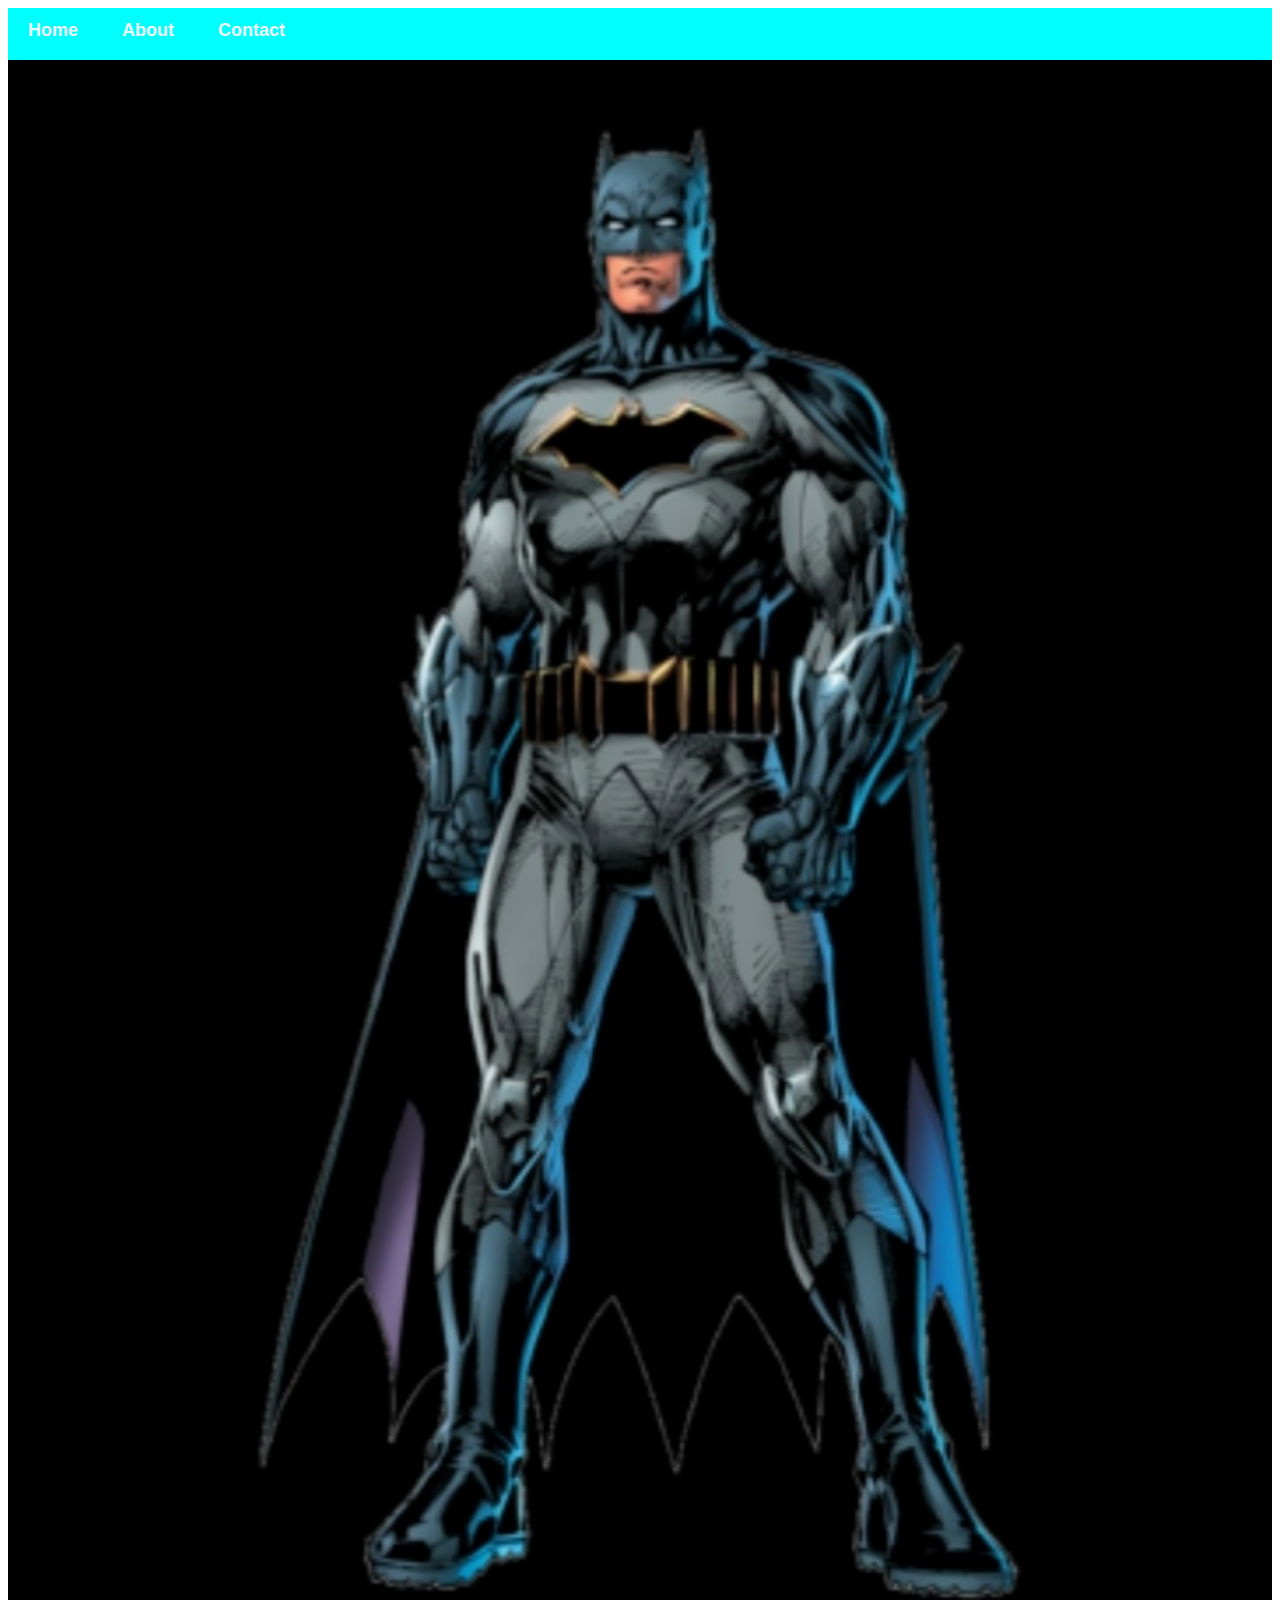
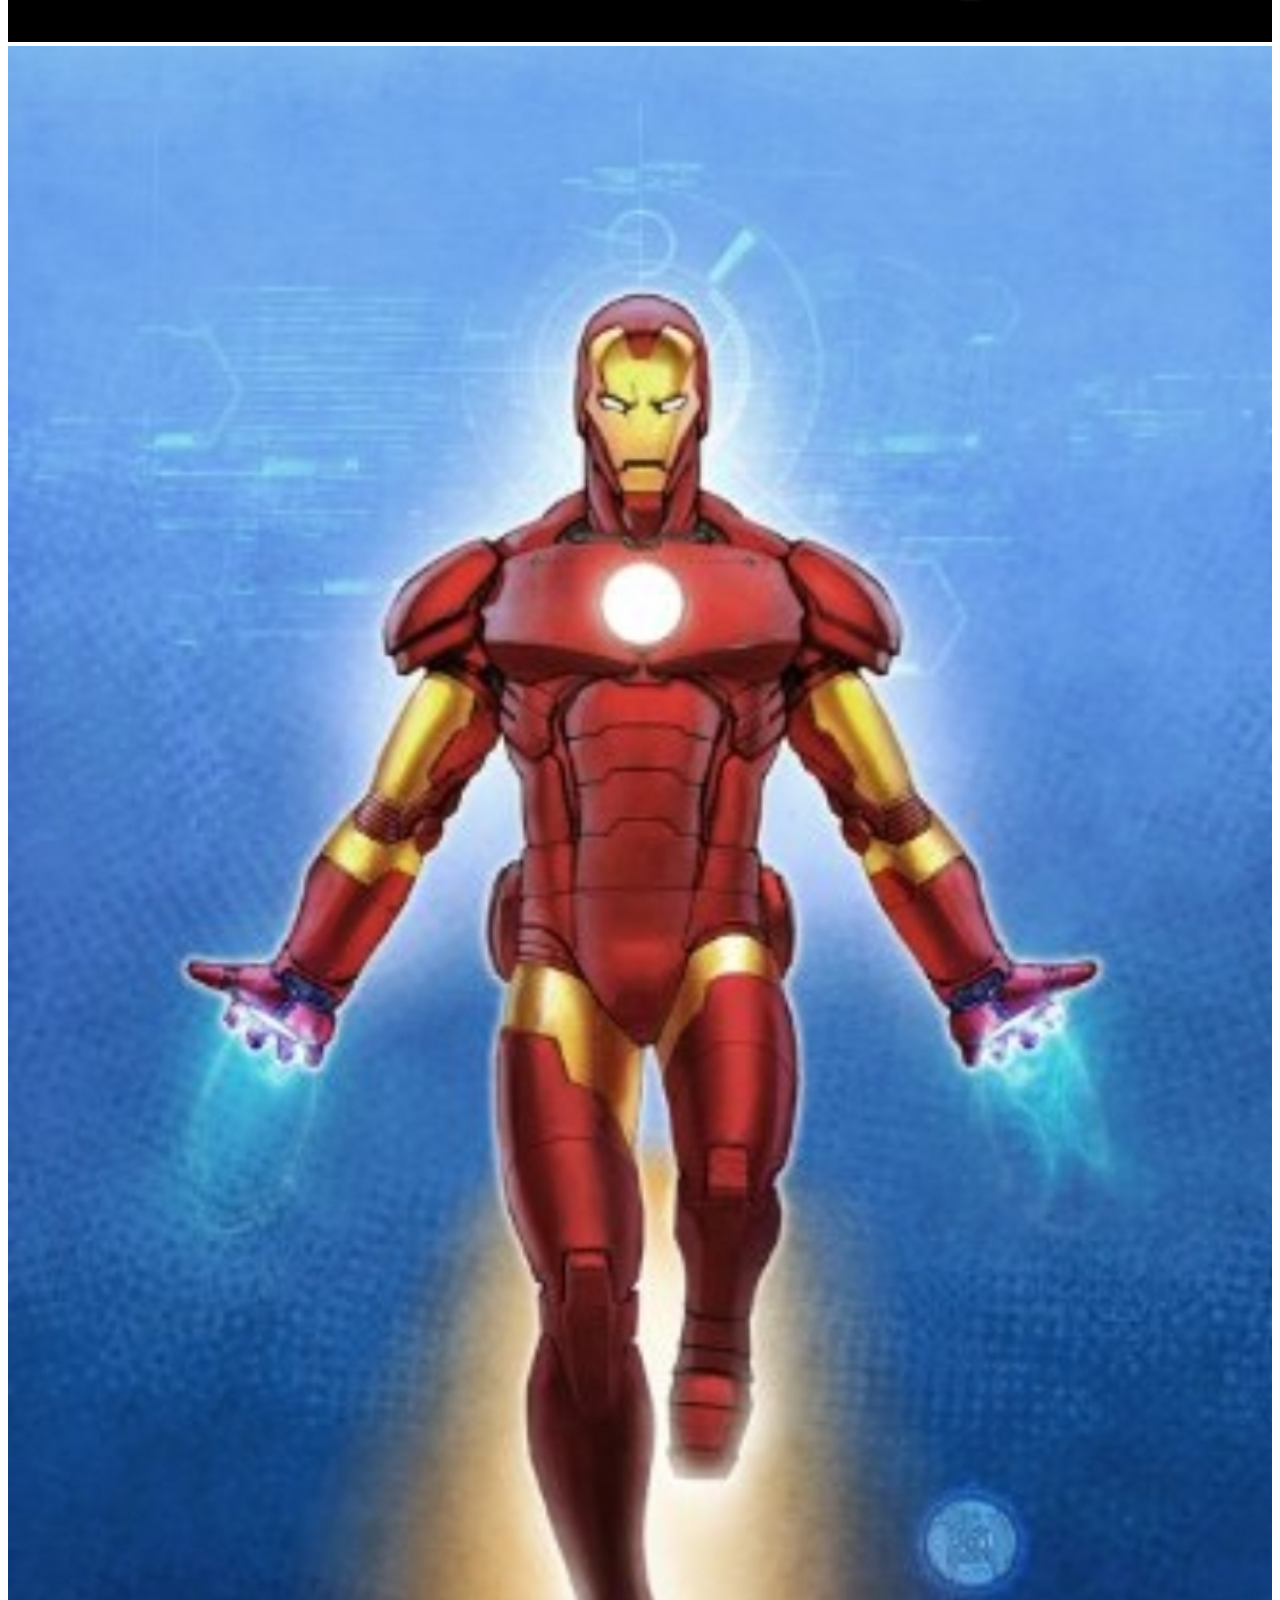
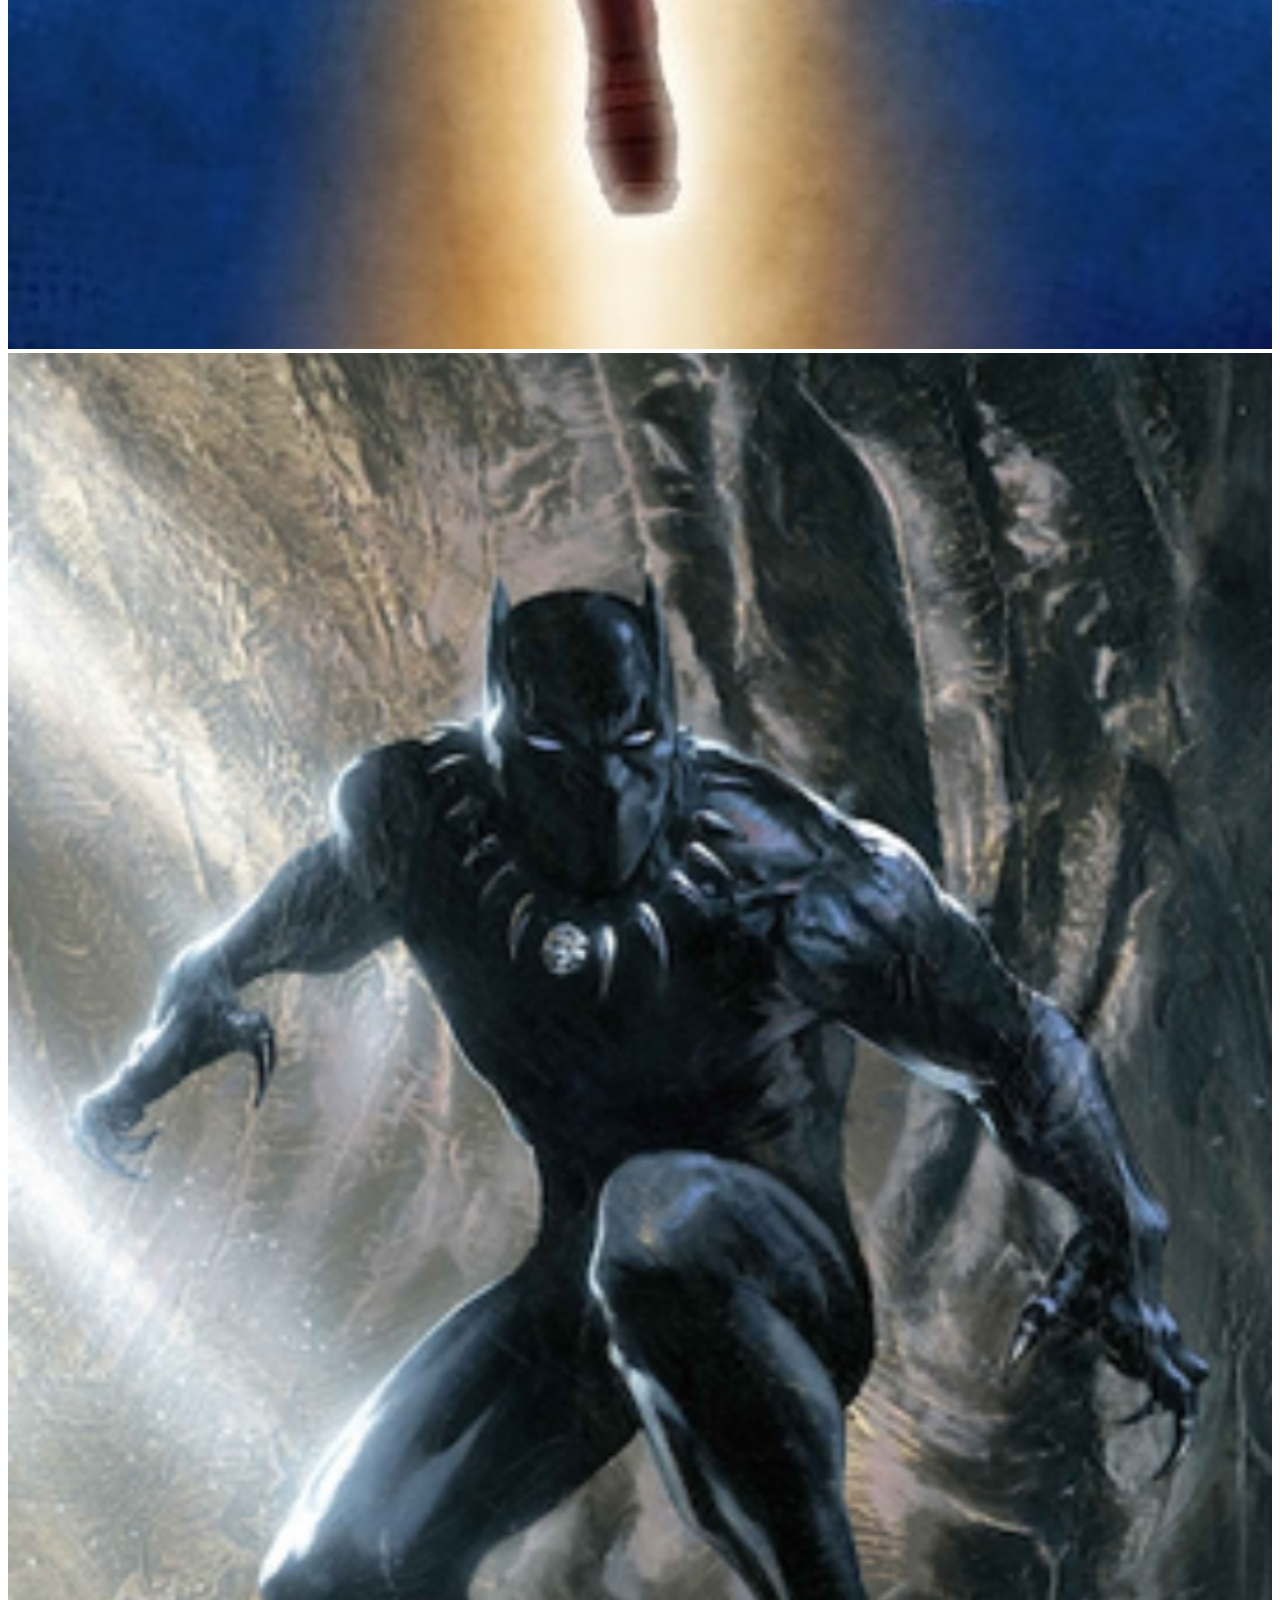
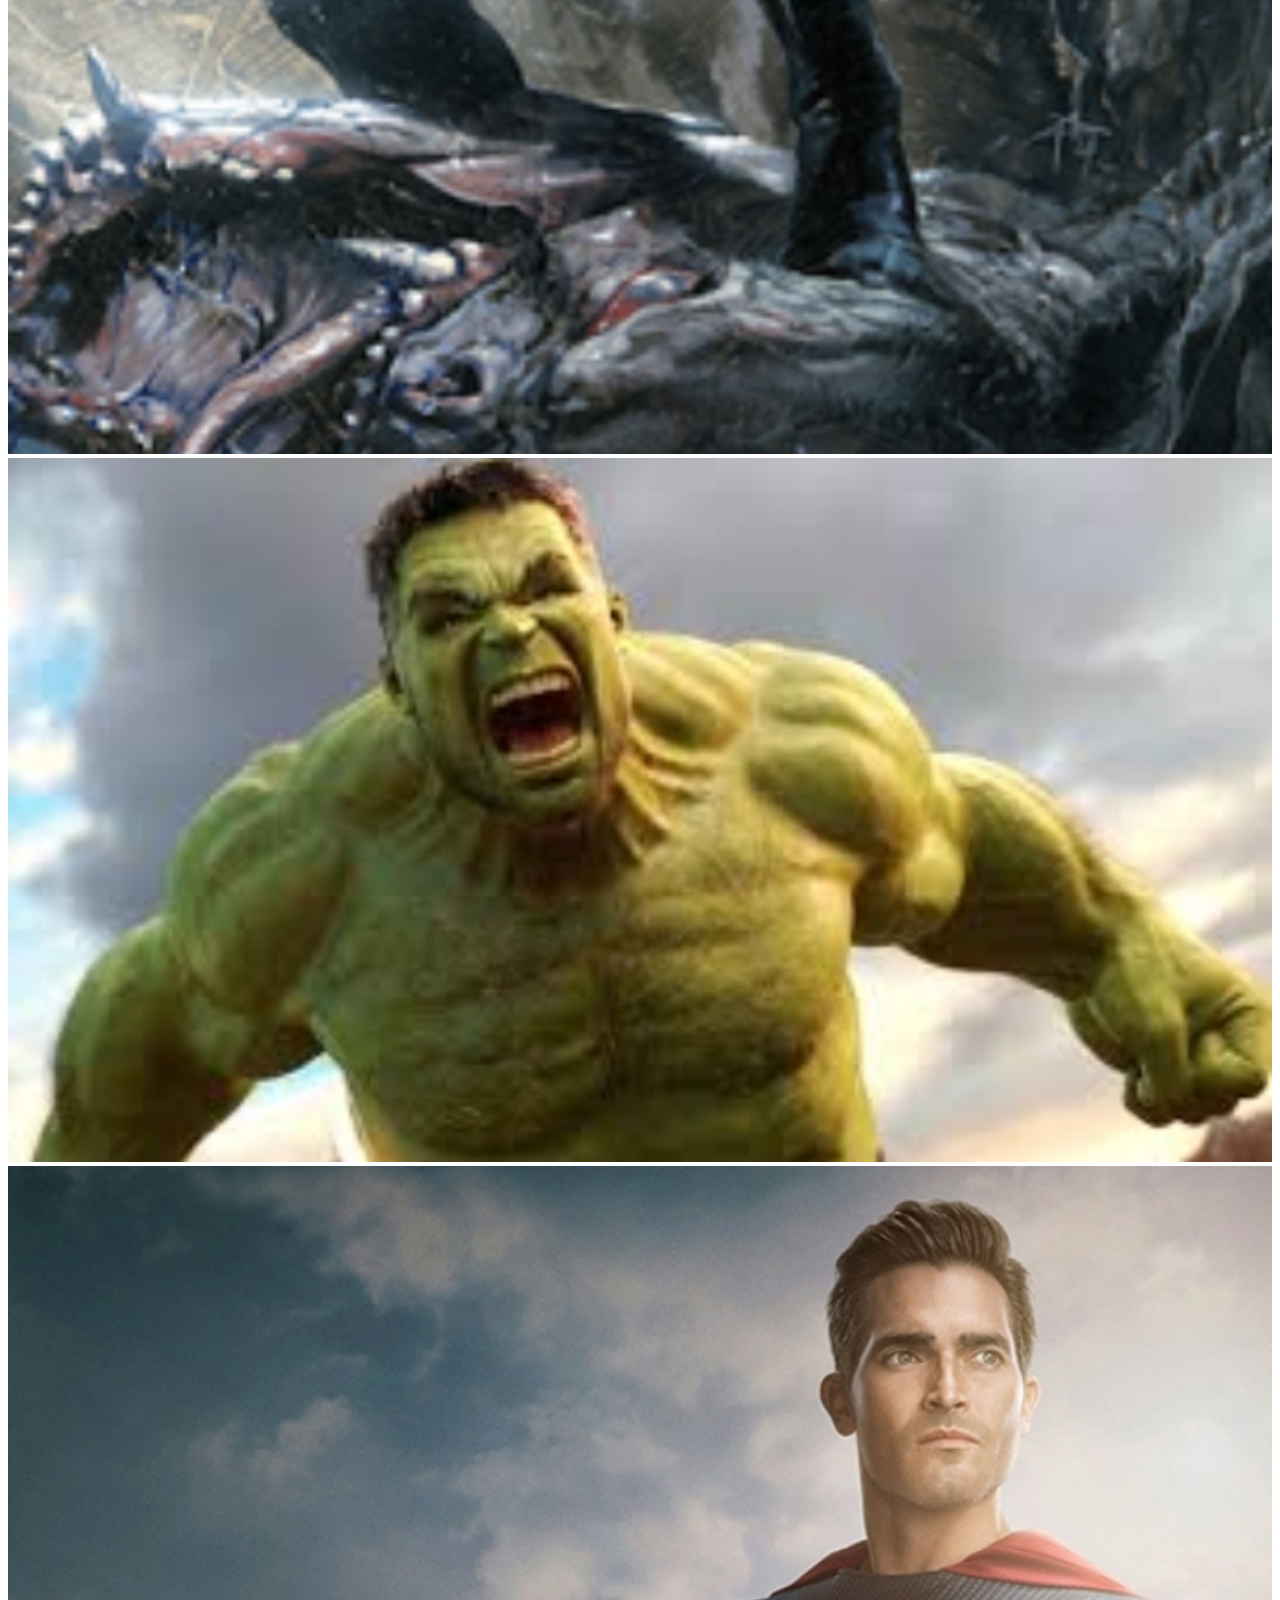
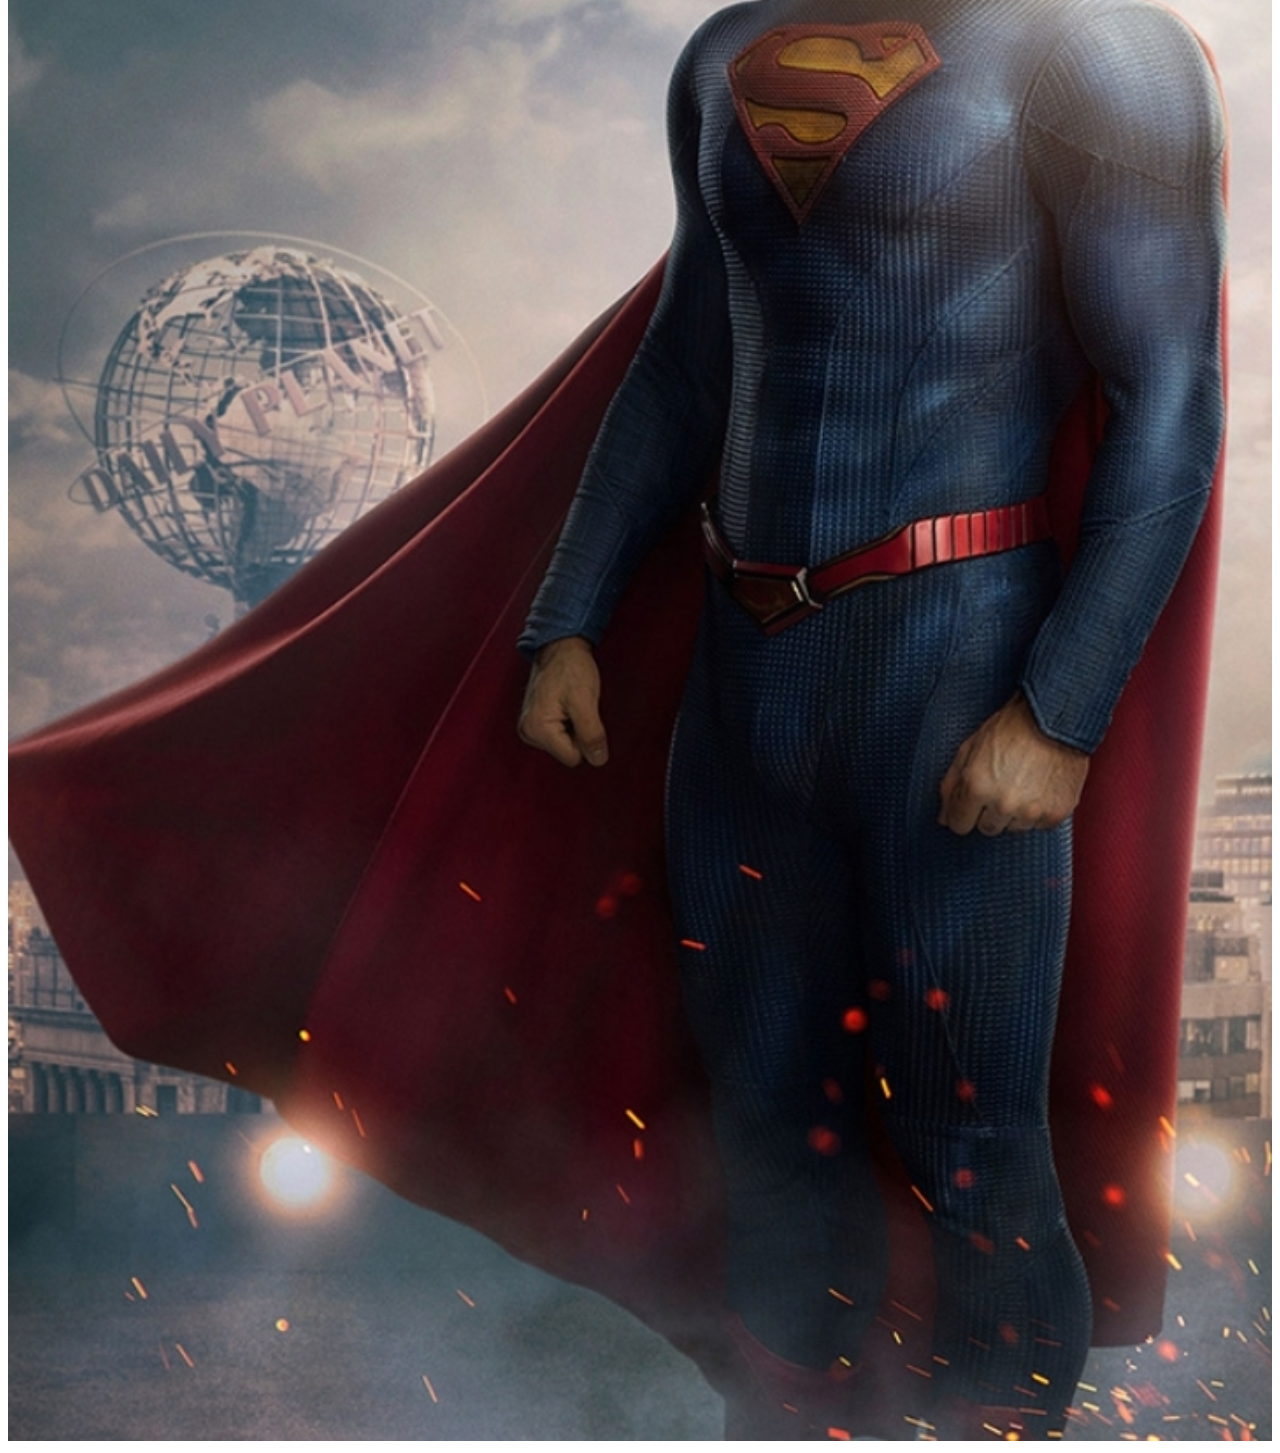
<file: index.html>
<!DOCTYPE html>
<html>
    <head>
        <link rel='stylesheet' href='style.css'>
    </head>
    <body>
        <div id="menu">
            <a href="index.html">Home</a>
            <a href="about.html">About</a>
            <a href="contact.html">Contact</a>
        </div>
        <div class='gallery'>
            <a href="avenger-1.html"><img src='images/Batman.jpg'/></a>
            <br>
            <a href="avenger-2.html"><img src='images/Ironman.jpg'/></a>
            <a href='avenger-3.html'><img src="images/Black%20panther%20.jpg"/></a>
            <a href='avenger-4.html'><img src='images/Hulk.jpg'/></a>
           <a href='avenger-5.html'><img src='images/Superman%20.jpg'/></a>  
        </div>
    </body>
</html>
</file>
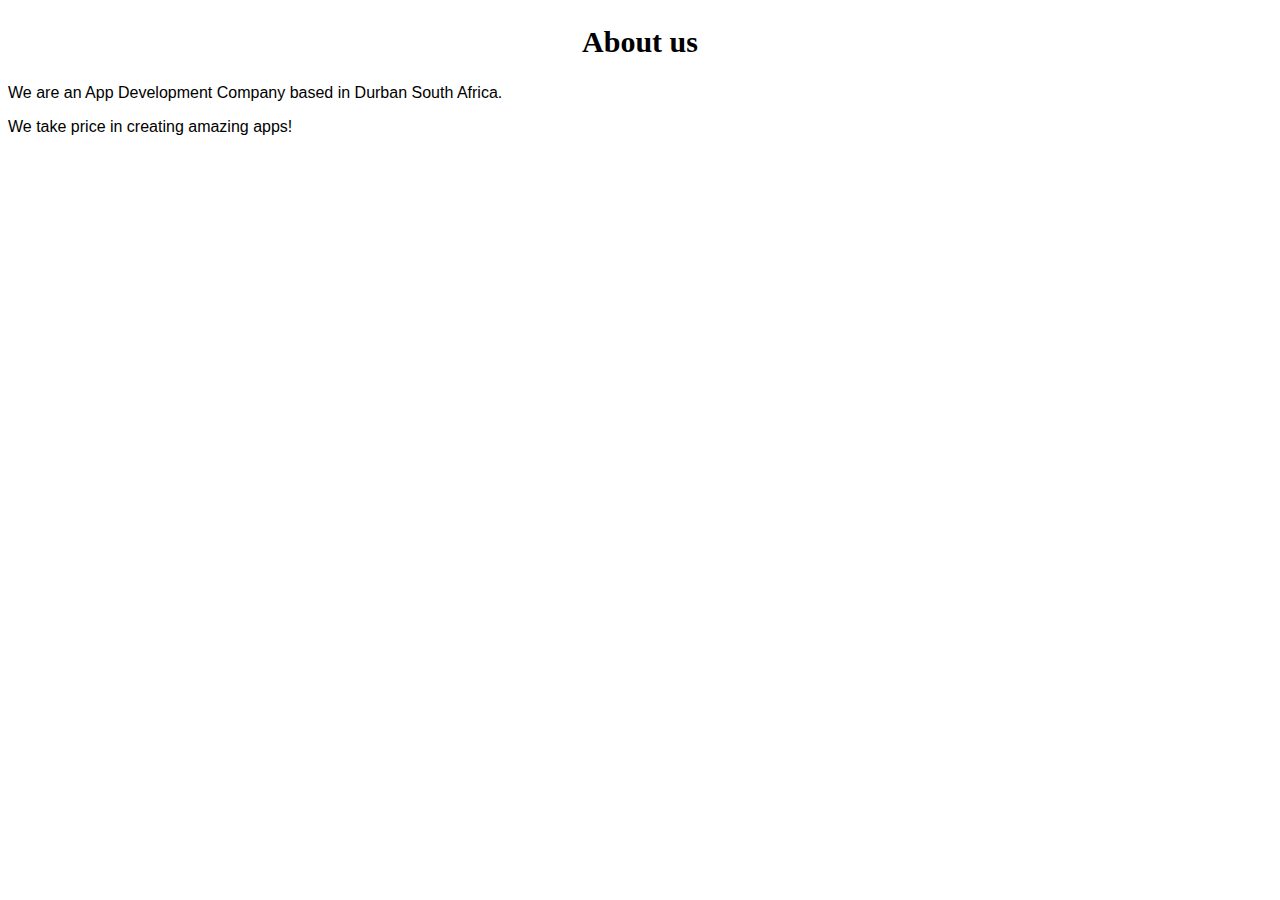
<file: about.html>
<!DOCTYPE html>
<html>
    <head>
        <link rel='stylesheet'href='style.css'>    
     </head>
    <body>
        <h2>About us</h2>
        <p>We are an App Development Company based in Durban South Africa.</p>
        <p>We take price in creating amazing apps!</p>
    </body>
</html>
</file>
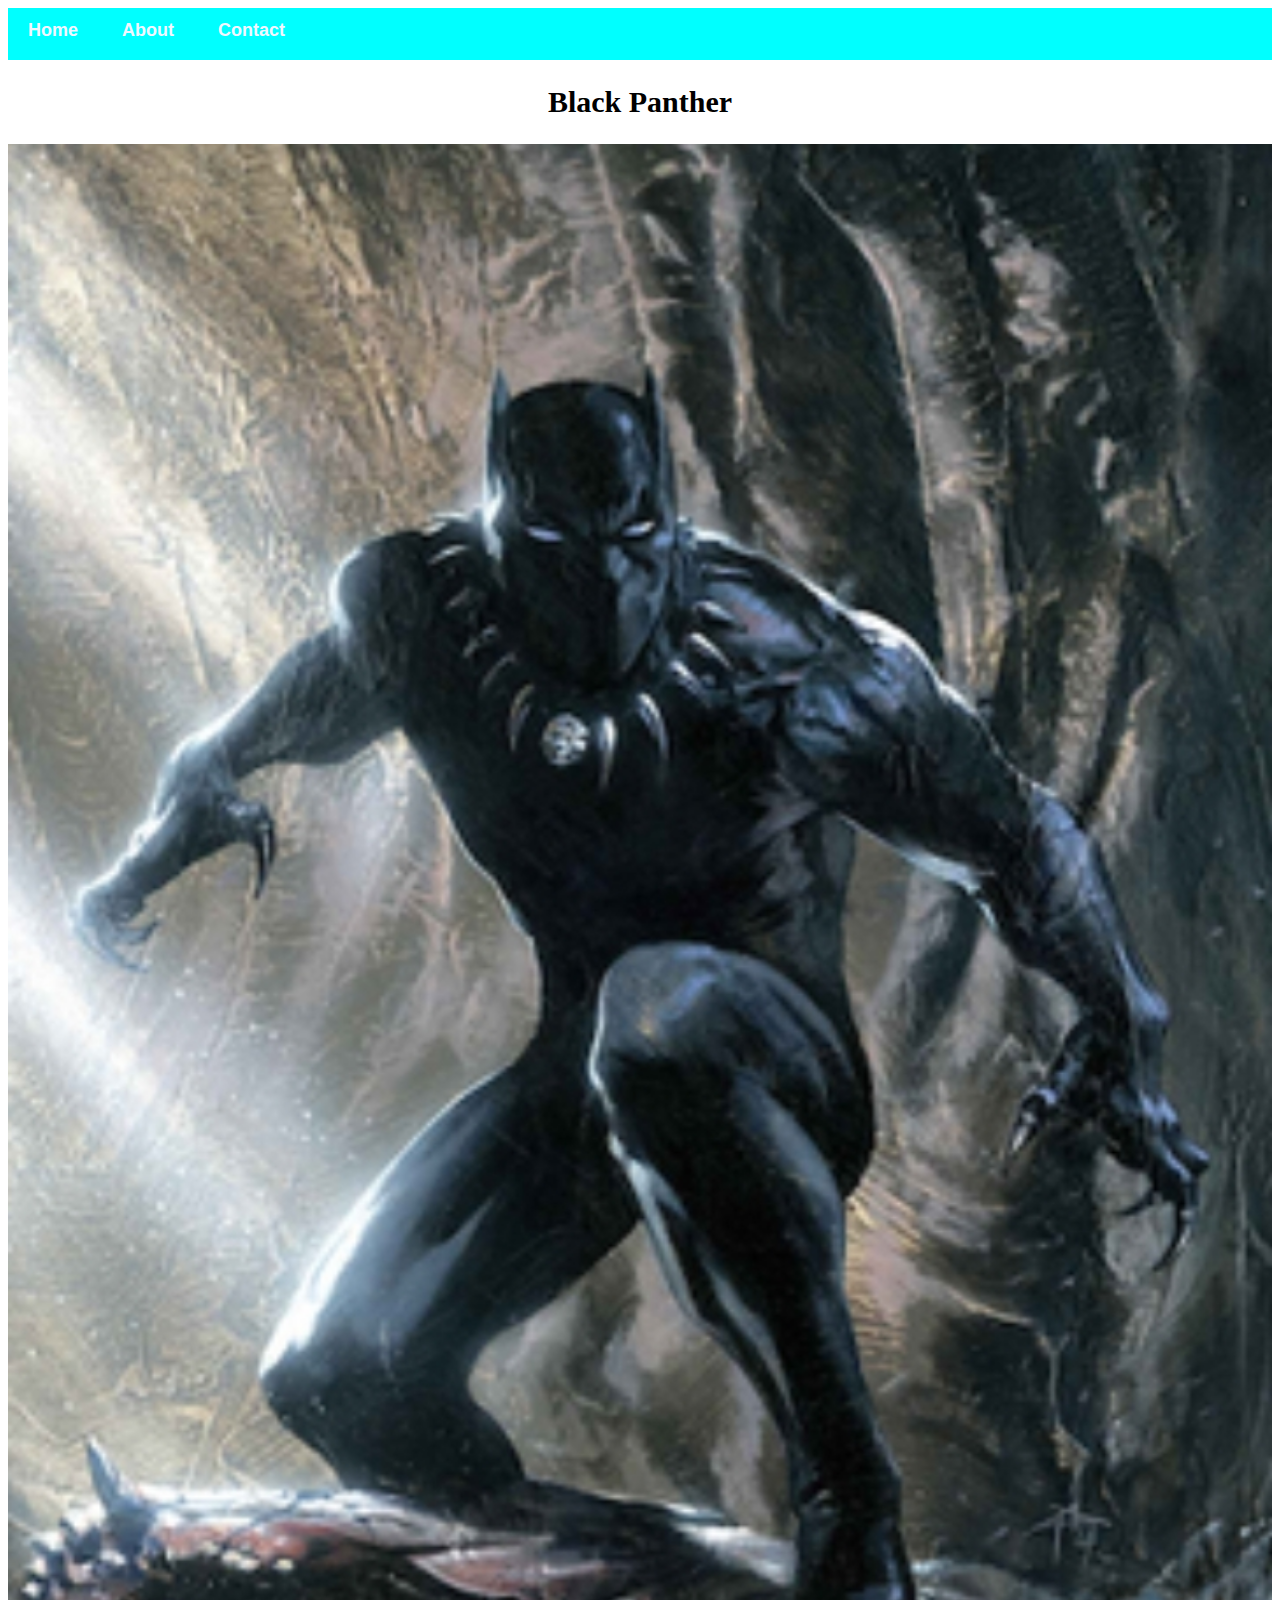
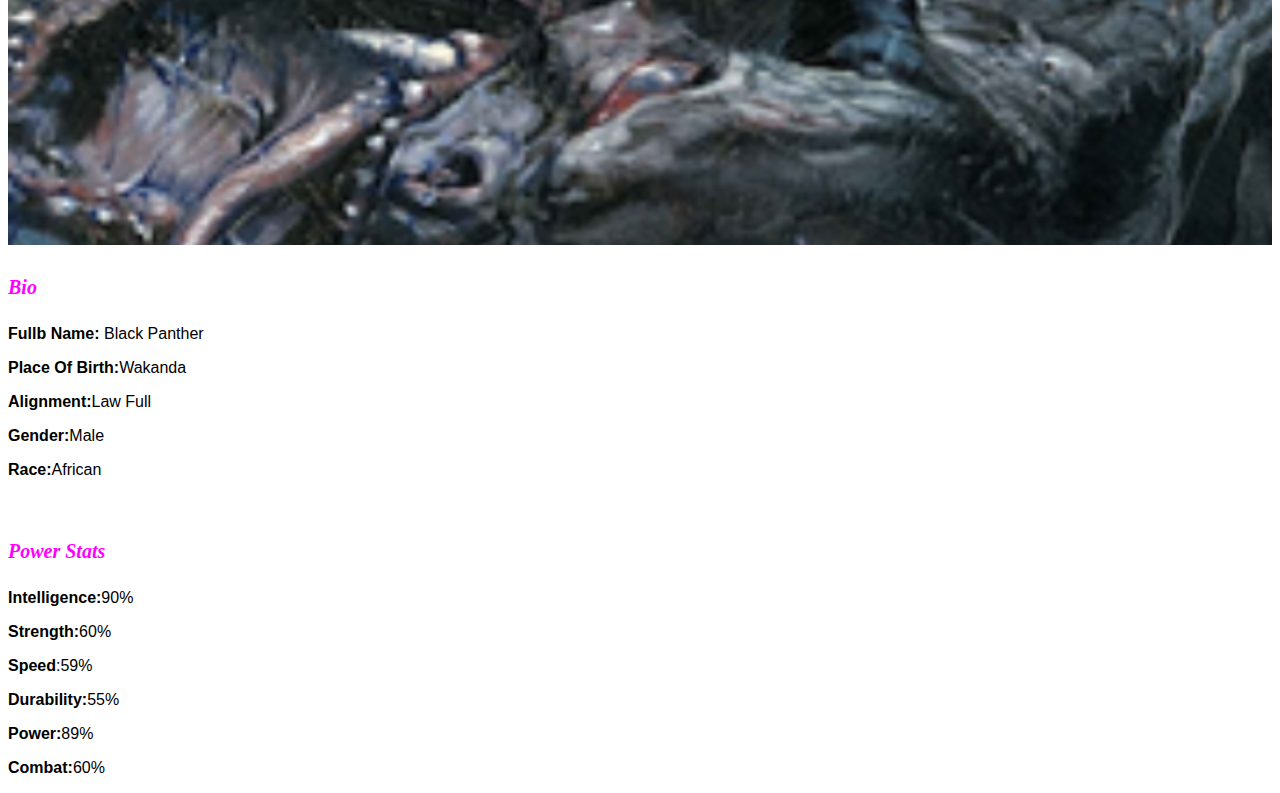
<file: avanger-3.html>
<!DOCTYPE html>
<html>
    <head>
      <link rel='stylesheet' href='style.css'>      
     </head>
    <body>
        
        <div id='menu'>
            <a href='index.html'>Home</a>
            <a href='about.html'>About</a>
            <a href='contact.html'>Contact</a>
        </div>
        <h2>Black Panther</h2>
        <div class="gallery">
        <img src='images/Black%20panther%20.jpg'/>
        </div>
        <h4>Bio</h4>
        <p><b>Fullb Name:</b> Black Panther</p>
        <p><b>Place Of Birth:</b>Wakanda</p>
        <p><b>Alignment:</b>Law Full</p>
        <p><b>Gender:</b>Male</p>
        <p><b>Race:</b>African</p>
        <br/>
        <h4>Power Stats</h4>
        <p><b>Intelligence:</b>90%</p>
        <p><b>Strength:</b>60%</p>
        <p><b>Speed</b>:59%</p>
        <p><b>Durability:</b>55%</p>
        <p><b>Power:</b>89%</p>
        <p><b>Combat:</b>60%</p>
    </body>
</html>
</file>
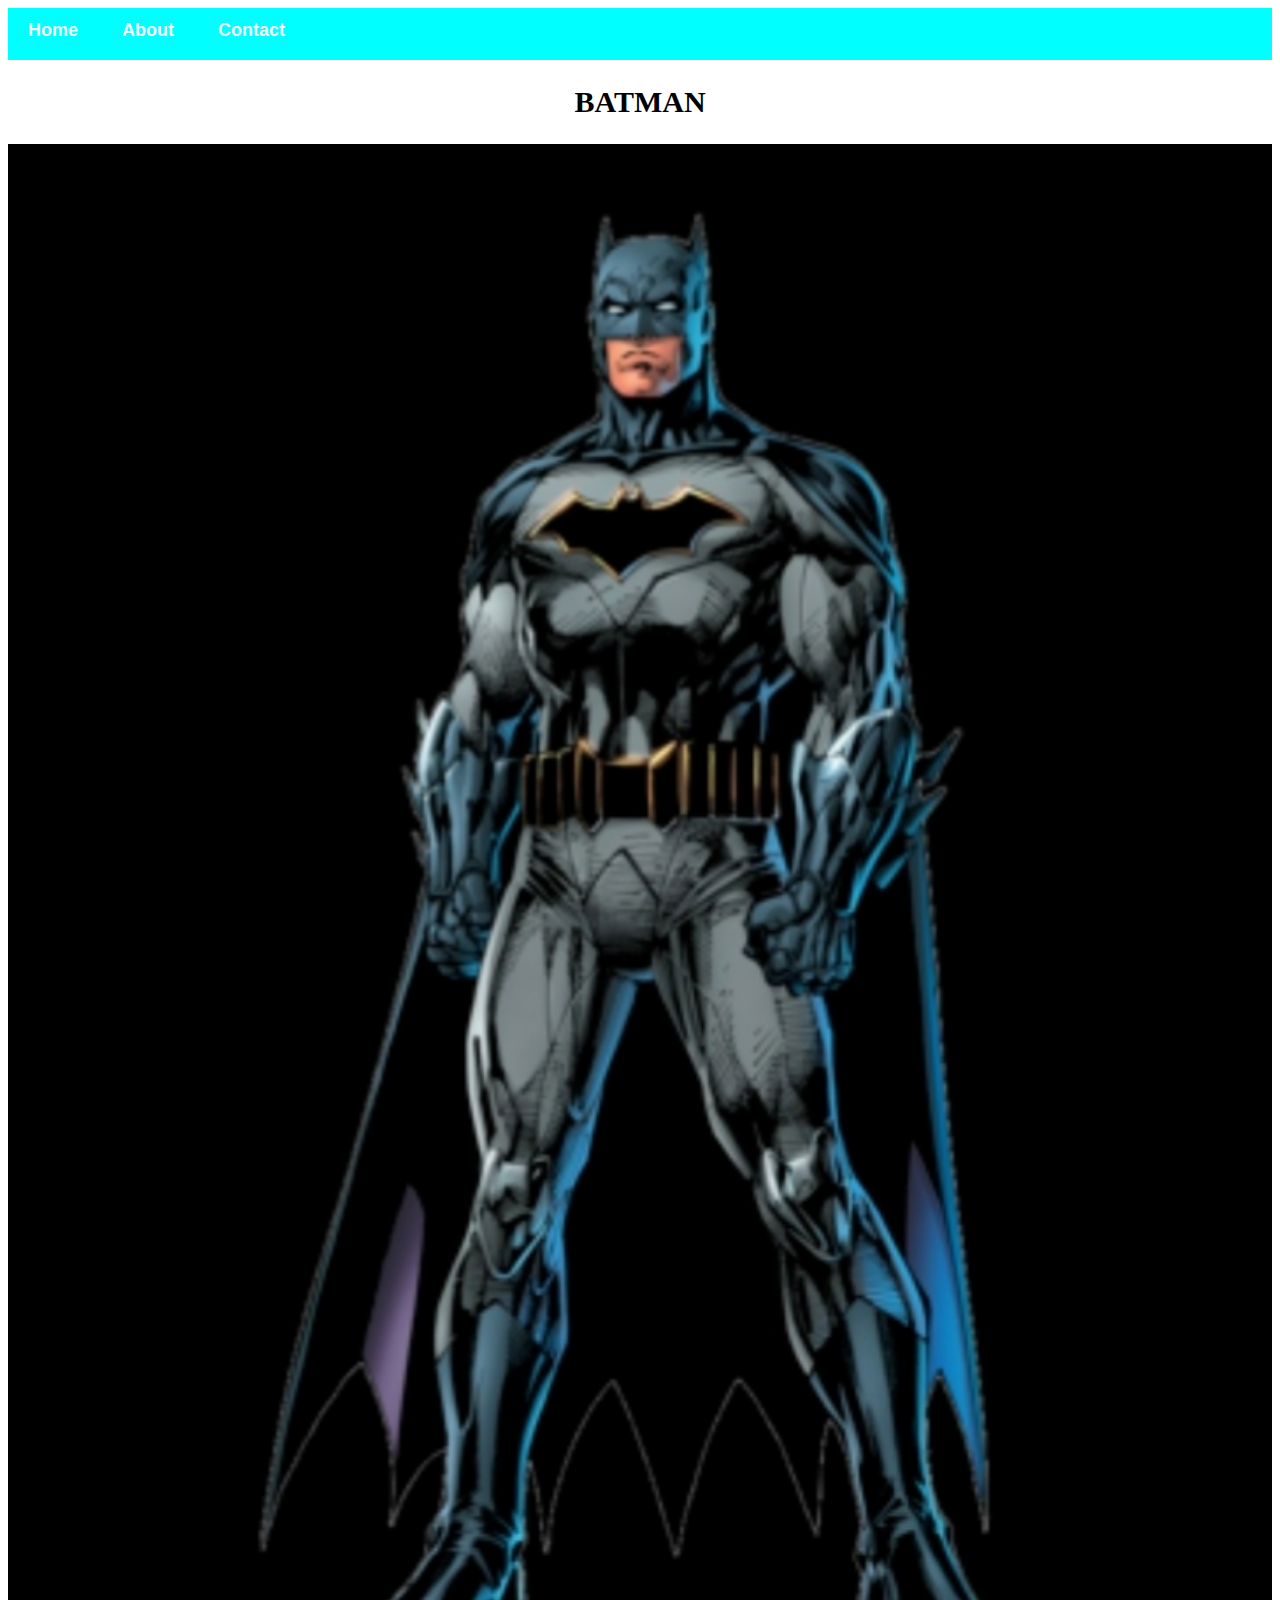
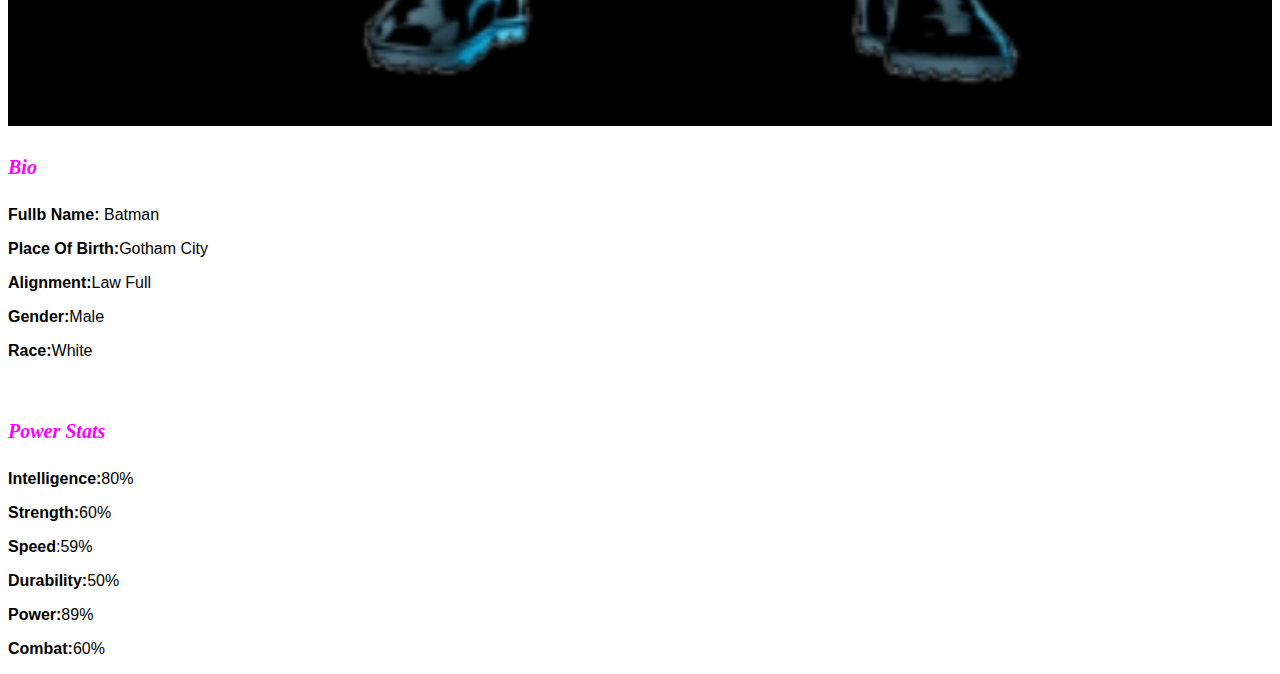
<file: avenger-1.html>
<!DOCTYPE html>
<html>
    <head>
         <link rel='stylesheet' href='style.css'>   
     </head>
    <body>
        
        <div id='menu'>
            <a href='index.html'>Home</a>
            <a href='about.html'>About</a>
            <a href='contact.html'>Contact</a>
        </div>
        <h2>BATMAN</h2>
        <div class="gallery">
        <img src='images/Batman.jpg'/>
        </div>
        <h4>Bio</h4>
        <p><b>Fullb Name:</b> Batman</p>
        <p><b>Place Of Birth:</b>Gotham City</p>
        <p><b>Alignment:</b>Law Full</p>
        <p><b>Gender:</b>Male</p>
        <p><b>Race:</b>White</p>
        <br/>
        <h4>Power Stats</h4>
        <p><b>Intelligence:</b>80%</p>
        <p><b>Strength:</b>60%</p>
        <p><b>Speed</b>:59%</p>
        <p><b>Durability:</b>50%</p>
        <p><b>Power:</b>89%</p>
        <p><b>Combat:</b>60%</p>
    </body>
</html>
</file>
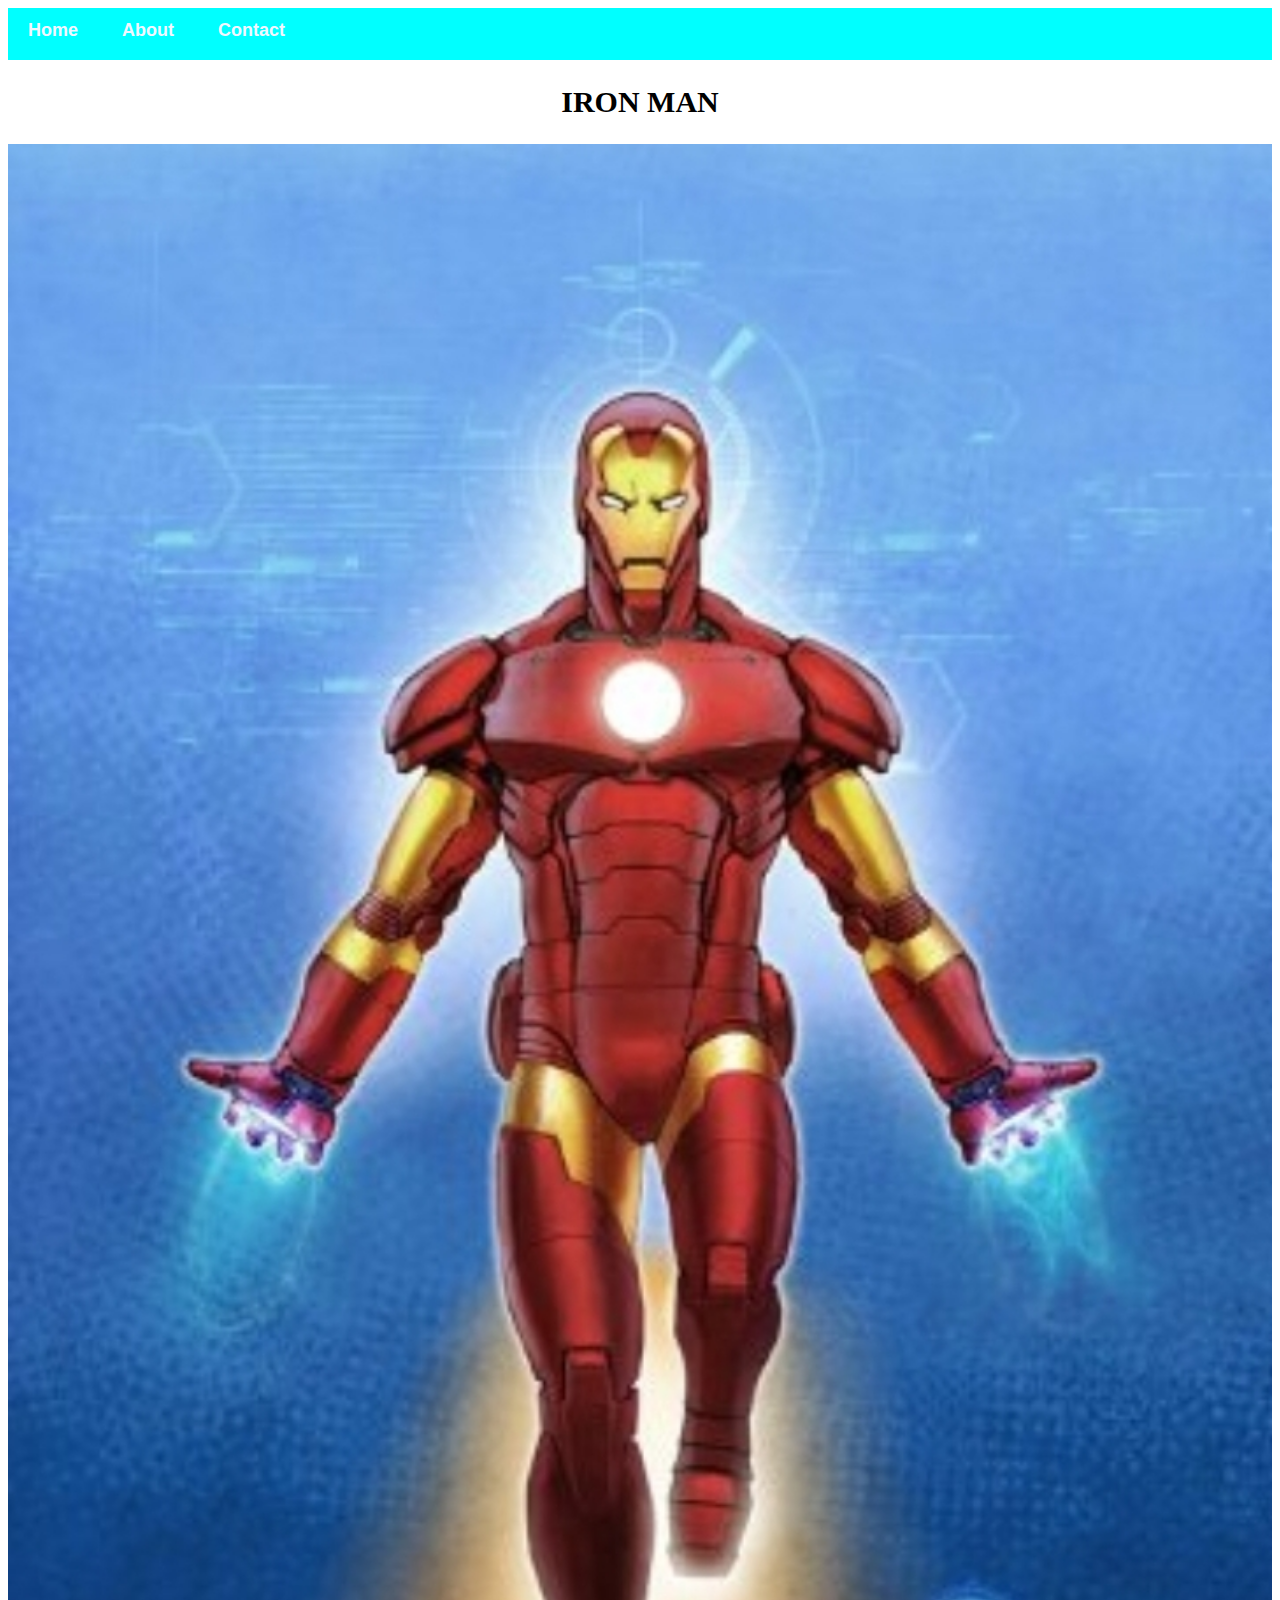
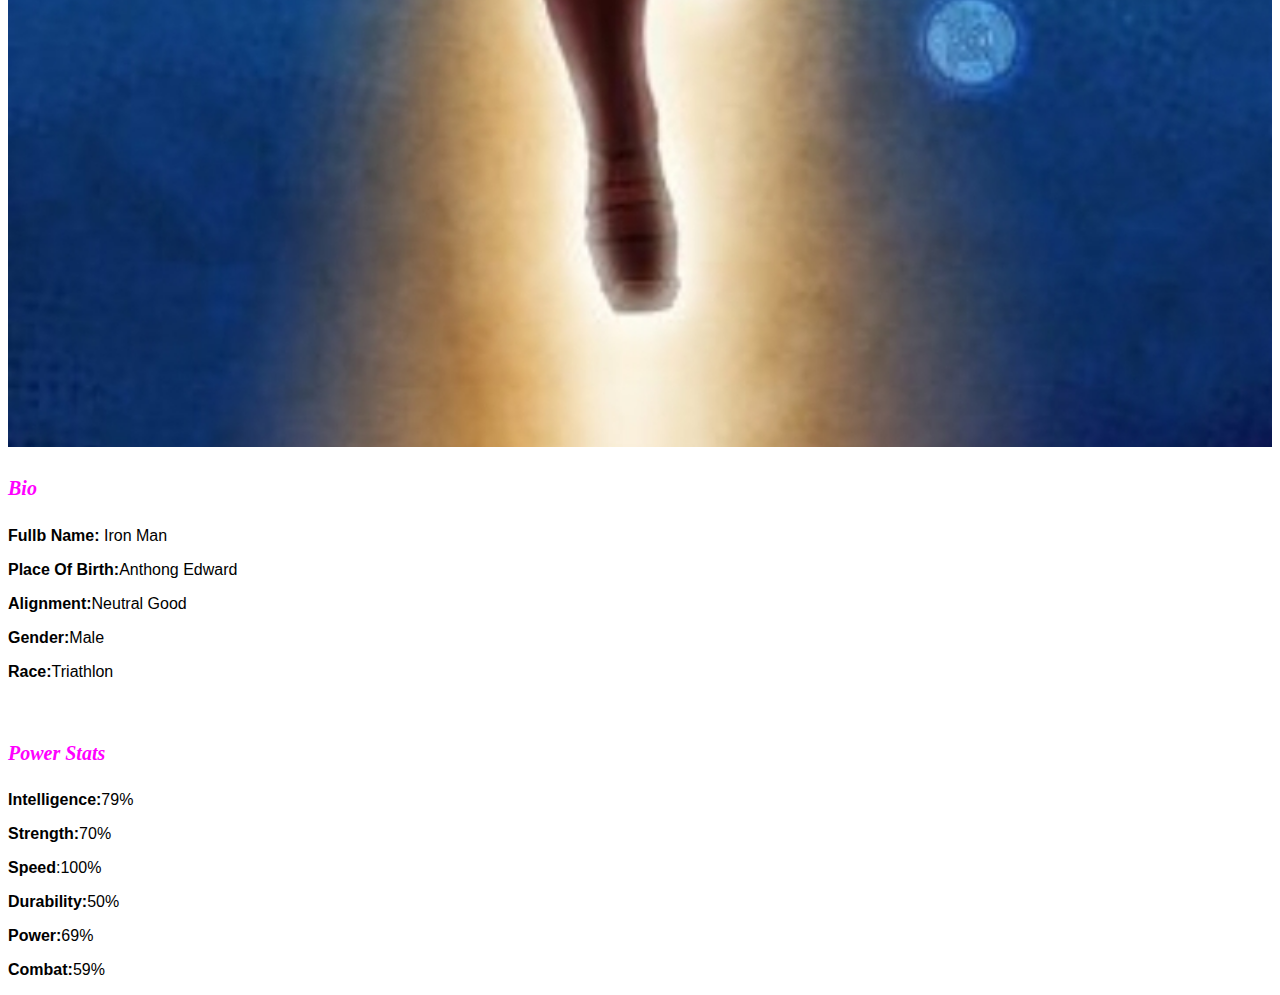
<file: avenger-2.html>
<!DOCTYPE html>
<html>
    <head>
        <link rel='stylesheet' href='style.css'>    
     </head>
    <body>
        
        <div id='menu'>
            <a href='index.html'>Home</a>
            <a href='about.html'>About</a>
            <a href='contact.html'>Contact</a>
        </div>
        <h2>IRON MAN</h2>
        <div class="gallery">
        <img src='images/Ironman.jpg'/>
        </div>
        <h4>Bio</h4>
        <p><b>Fullb Name:</b> Iron Man</p>
        <p><b>Place Of Birth:</b>Anthong Edward</p>
        <p><b>Alignment:</b>Neutral Good</p>
        <p><b>Gender:</b>Male</p>
        <p><b>Race:</b>Triathlon</p>
        <br/>
        <h4>Power Stats</h4>
        <p><b>Intelligence:</b>79%</p>
        <p><b>Strength:</b>70%</p>
        <p><b>Speed</b>:100%</p>
        <p><b>Durability:</b>50%</p>
        <p><b>Power:</b>69%</p>
        <p><b>Combat:</b>59%</p>
    </body>
</html>
</file>
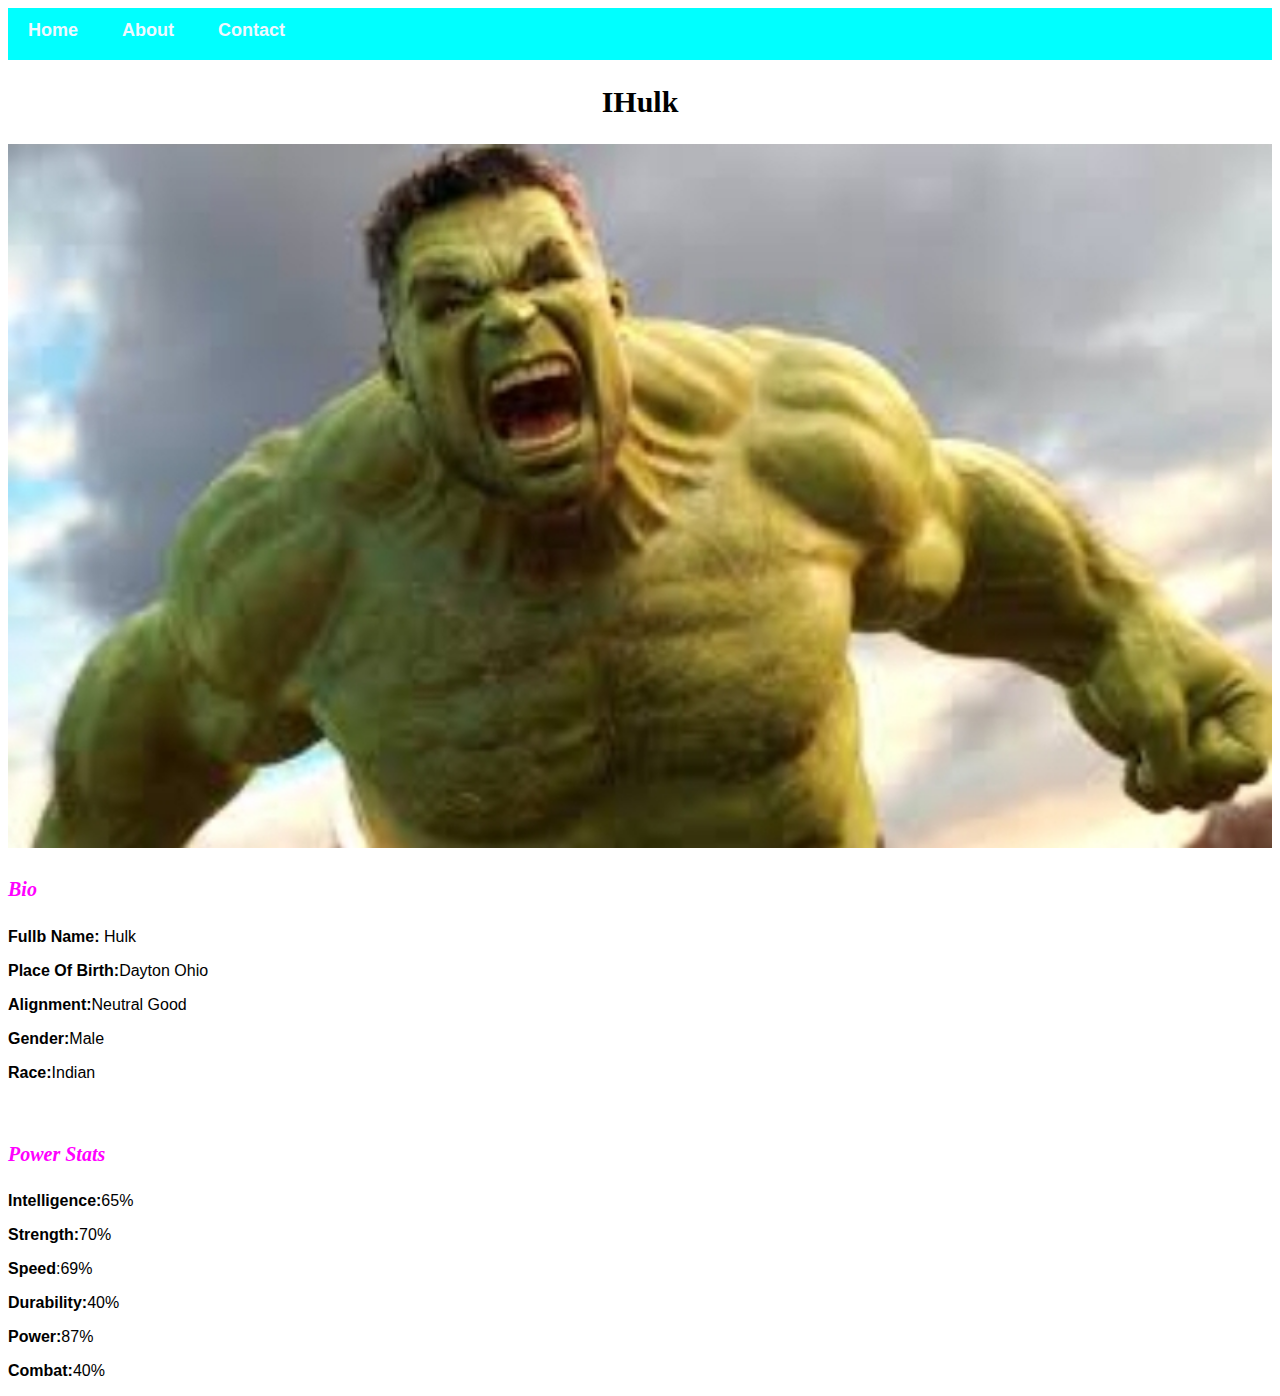
<file: avenger-4.html>
<!DOCTYPE html>
<html>
    <head>
       <link rel='stylesheet' href='style.css'>     
     </head>
    <body>
        
        <div id='menu'>
            <a href='index.html'>Home</a>
            <a href='about.html'>About</a>
            <a href='contact.html'>Contact</a>
        </div>
        <h2>IHulk</h2>
        <div class="gallery">
        <img src='images/Hulk.jpg'/>
        </div>
        <h4>Bio</h4>
        <p><b>Fullb Name:</b> Hulk</p>
        <p><b>Place Of Birth:</b>Dayton Ohio</p>
        <p><b>Alignment:</b>Neutral Good</p>
        <p><b>Gender:</b>Male</p>
        <p><b>Race:</b>Indian</p>
        <br/>
        <h4>Power Stats</h4>
        <p><b>Intelligence:</b>65%</p>
        <p><b>Strength:</b>70%</p>
        <p><b>Speed</b>:69%</p>
        <p><b>Durability:</b>40%</p>
        <p><b>Power:</b>87%</p>
        <p><b>Combat:</b>40%</p>
    </body>
</html>
</file>
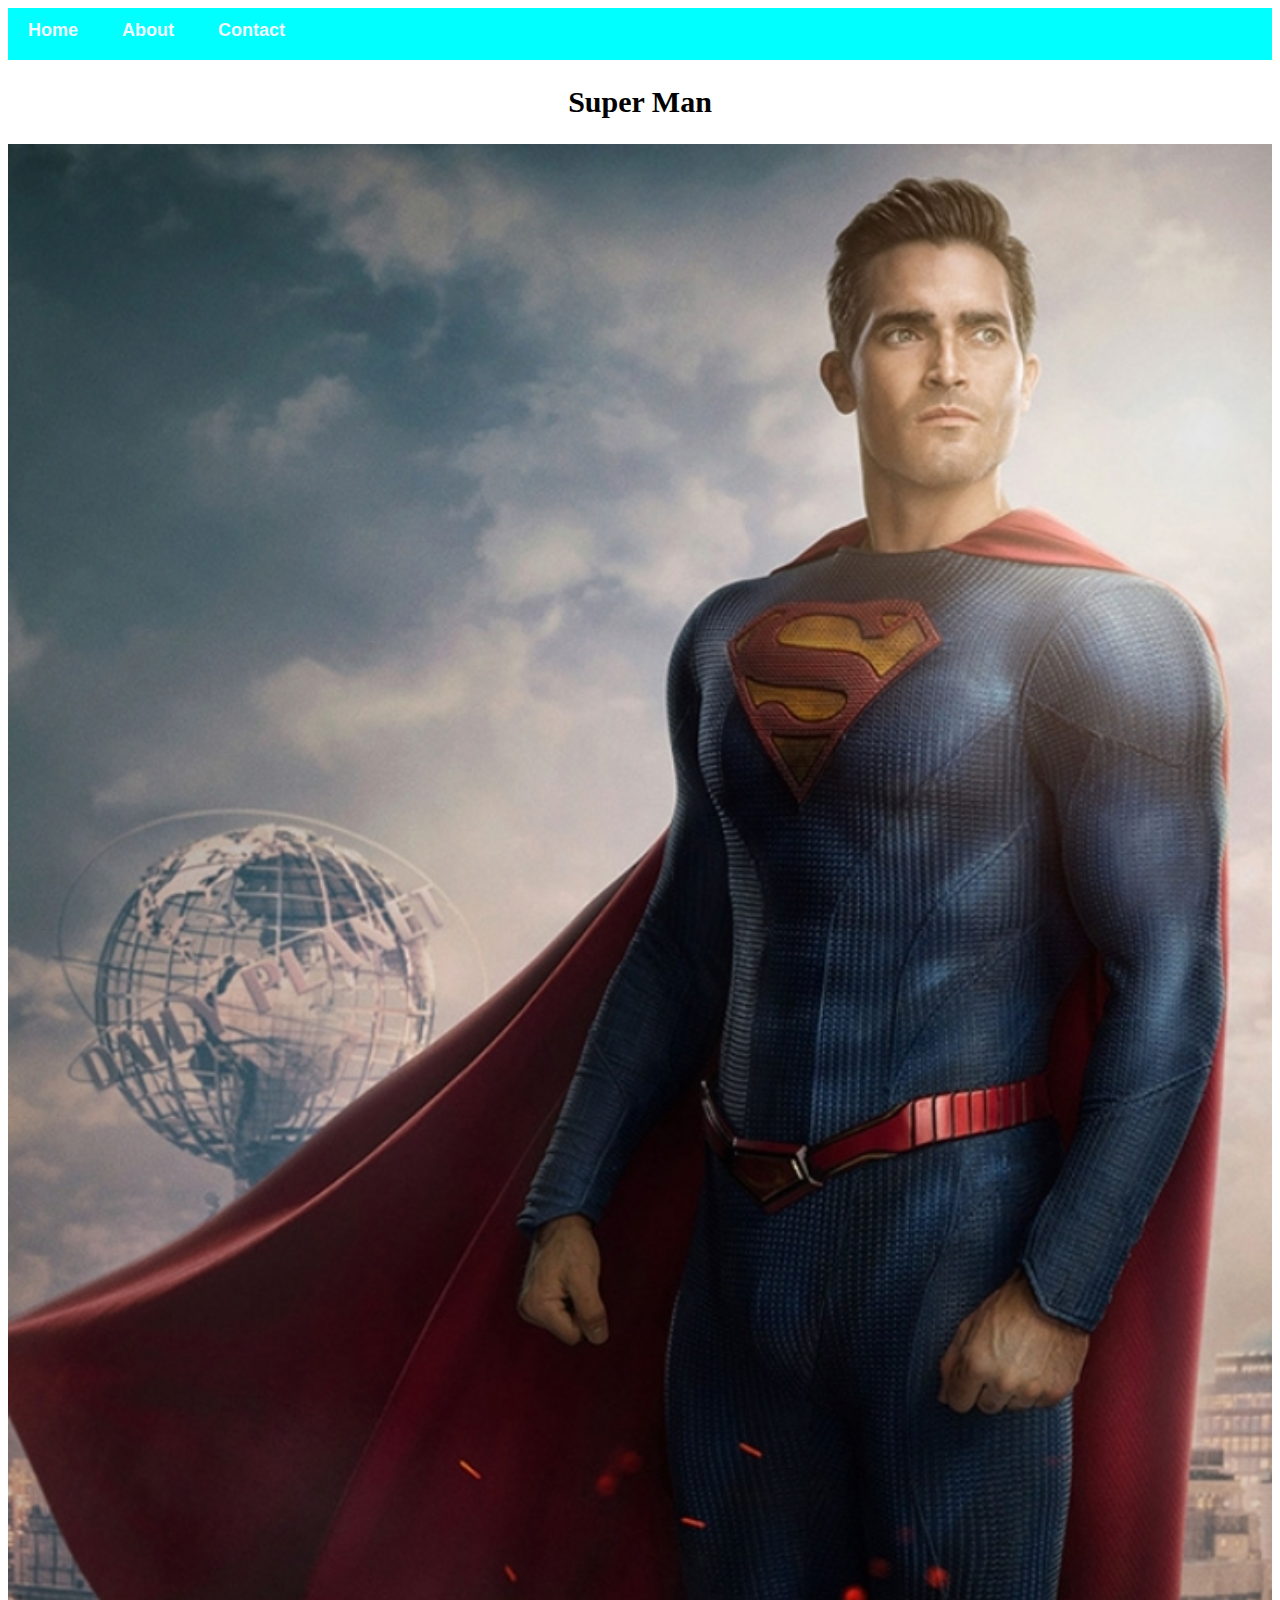
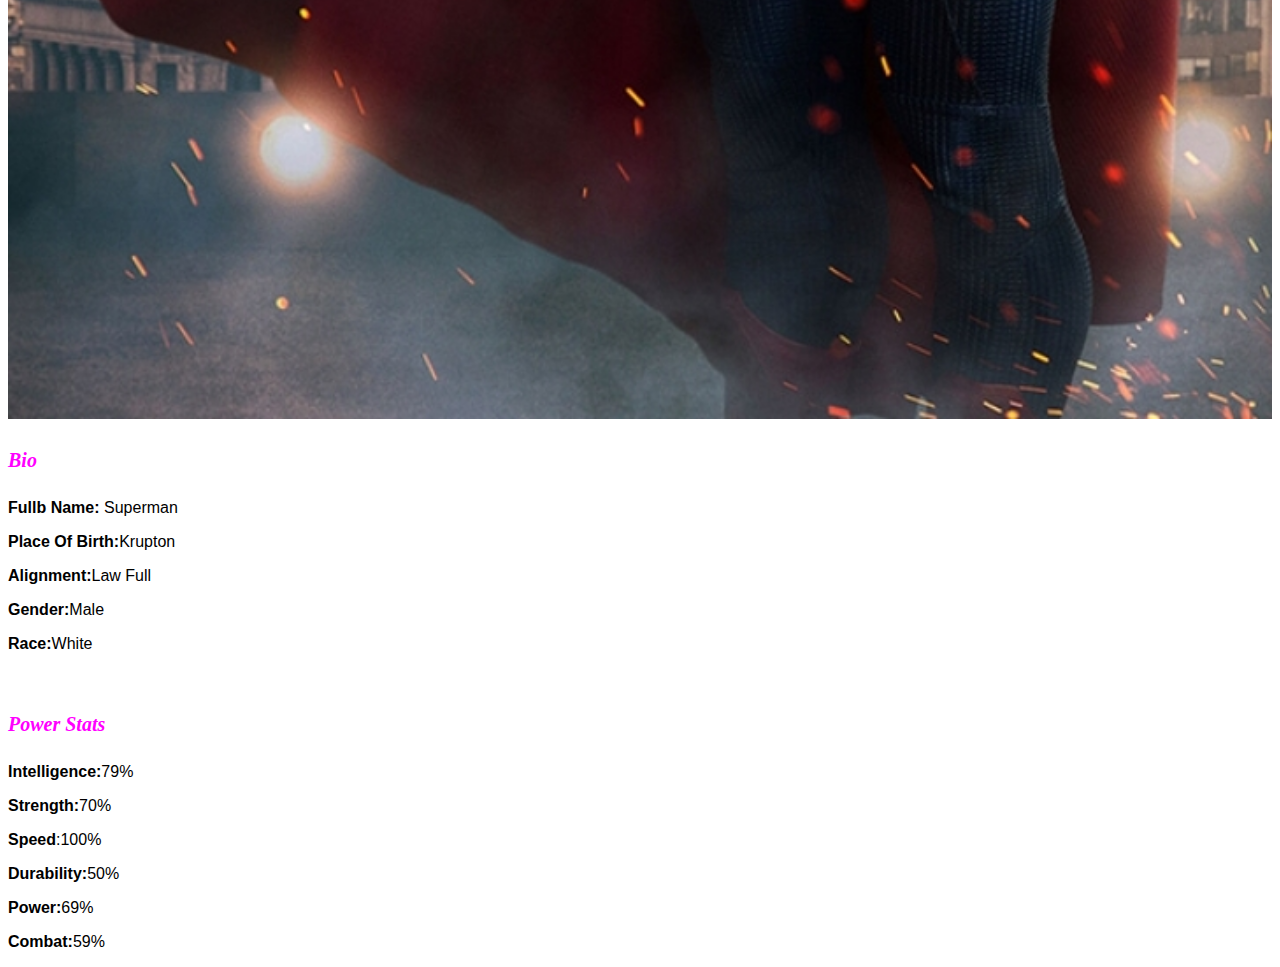
<file: avenger-5.html>
<!DOCTYPE html>
<html>
    <head>
      <link rel='stylesheet' href='style.css'>       
     </head>
    <body>
        
        <div id="menu">
            <a href='index.html'>Home</a>
            <a href='about.html'>About</a>
            <a href='contact.html'>Contact</a>
        </div>
        <h2>Super Man</h2>
        <div class="gallery">
        <img src='images/Superman%20.jpg'/>
        </div>
        <h4>Bio</h4>
        <p><b>Fullb Name:</b> Superman</p>
        <p><b>Place Of Birth:</b>Krupton</p>
        <p><b>Alignment:</b>Law Full</p>
        <p><b>Gender:</b>Male</p>
        <p><b>Race:</b>White</p>
        <br/>
        <h4>Power Stats</h4>
        <p><b>Intelligence:</b>79%</p>
        <p><b>Strength:</b>70%</p>
        <p><b>Speed</b>:100%</p>
        <p><b>Durability:</b>50%</p>
        <p><b>Power:</b>69%</p>
        <p><b>Combat:</b>59%</p>
    </body>
</html>
</file>
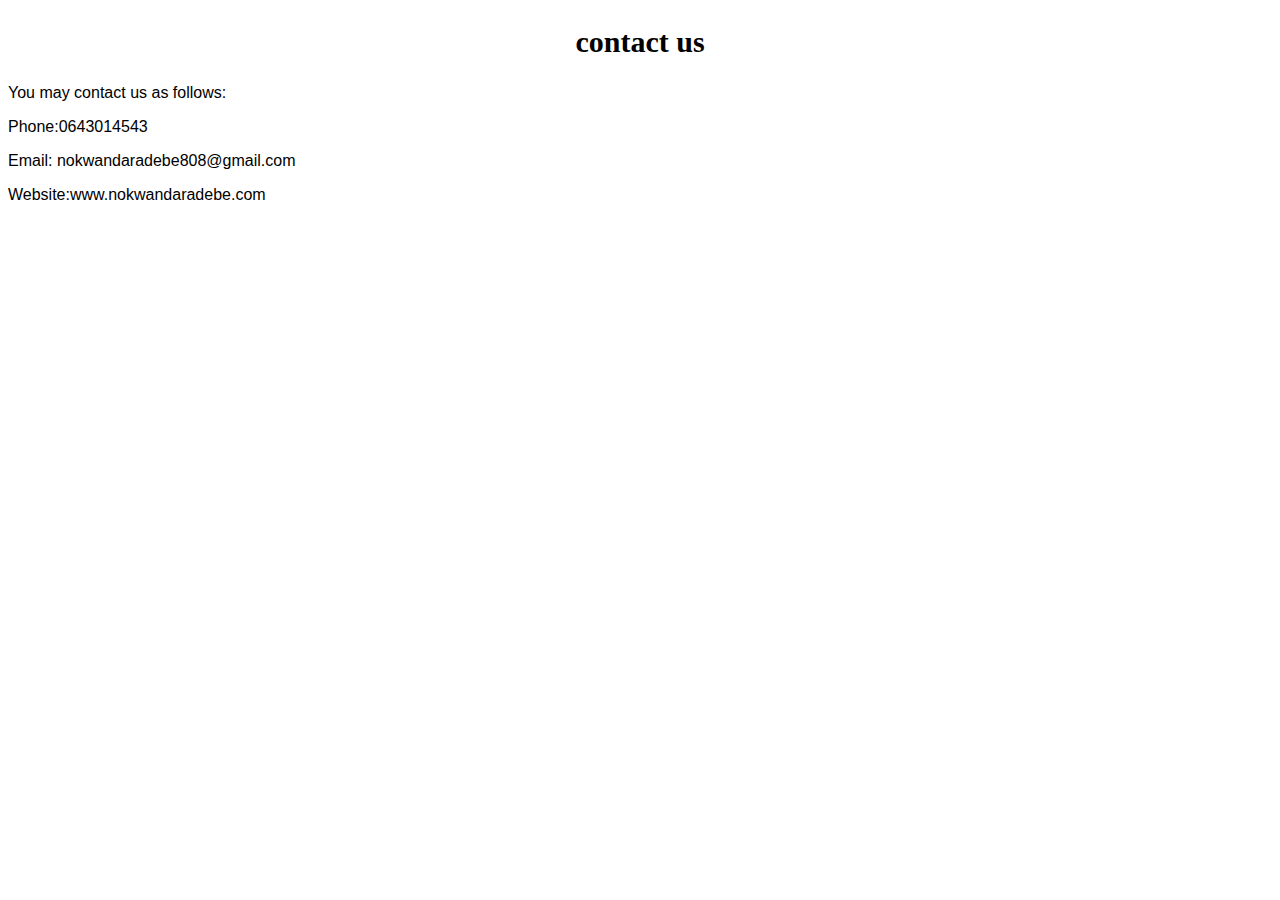
<file: contact.html>
<!DOCTYPE html>
<html>
    <head>
        <link rel='stylesheet'href='style.css'>    
     </head>
    <body>
        <h2>contact us</h2>
        <p>You may contact us as follows:</p>
        <p>Phone:0643014543</p>
        <p>Email: nokwandaradebe808@gmail.com</p>
        <p>Website:www.nokwandaradebe.com</p>
    </body>
</html>
</file>
<file: style.css>
.gallery img{
    width: 100%;
}

h2{
    font-family: Impact, fantasy;
    text-align: center;
    font-size: 30px;
    color: fuchsia
    font-style:italic;
    }

h4{
    font-family: impact,fantasy;
    font-size:20px;
    font-style:italic;
    color:fuchsia
    }

p{
   font-family: Helvetica, sans-serif; 
}

#menu{
    width:100%;
    height:40px;
    background-color: aqua;
    padding-top: 12px;    
}

#menu a{
    color:aliceblue;
    font-family: Helvetica, sans-serif;
    font-size:18px;
    text-decoration: none;
    font-weight: 800;
    
    padding-left:20px;
    padding-right:20px;    
    
}
#menu a:hover{
    color:antiquewhite;
}
    
}
</file>
